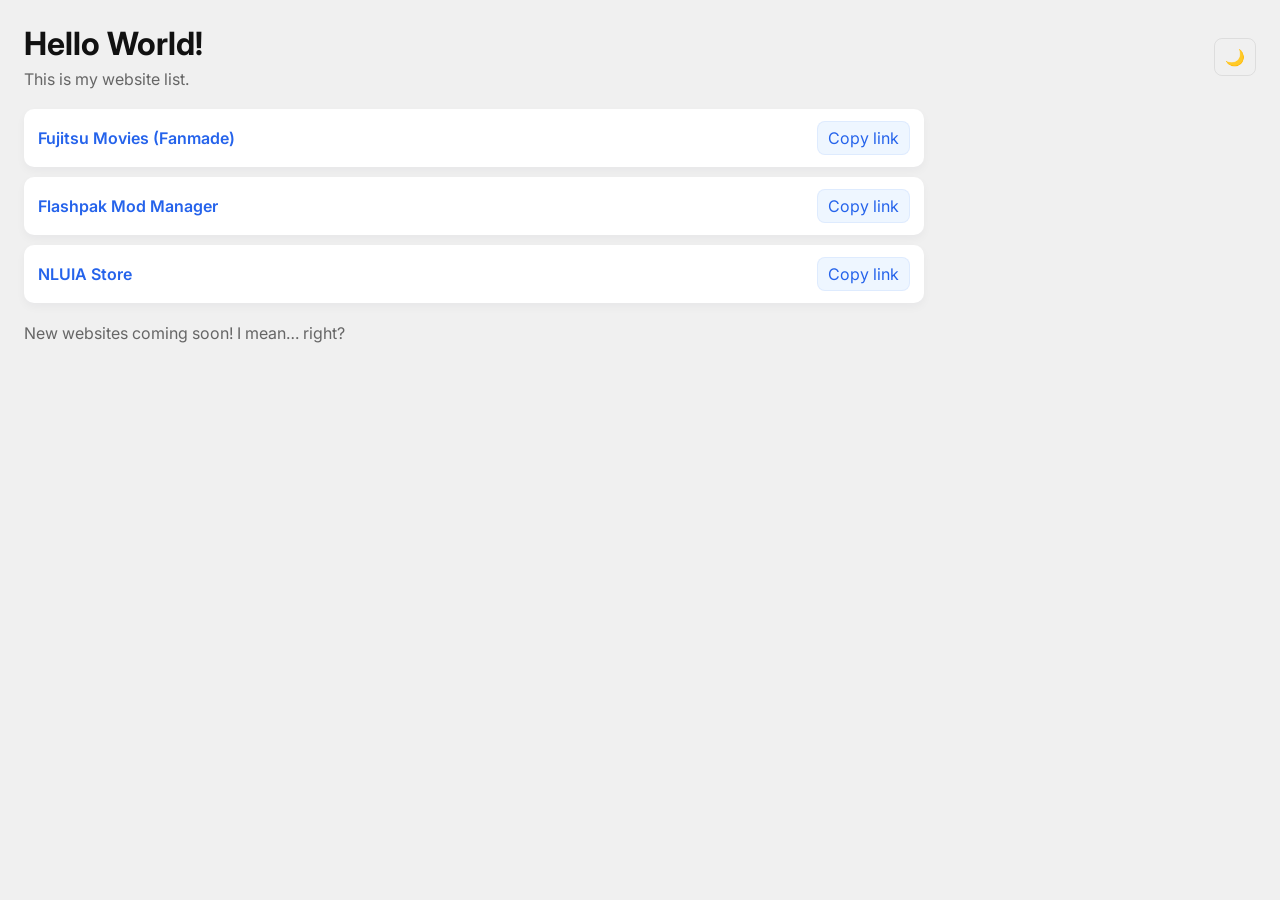
<file: index.html>
<!DOCTYPE html>
<html lang="en">
  <head>
    <meta charset="utf-8" />
    <meta name="viewport" content="width=device-width, initial-scale=1" />
    <title>My Website List — Natalia Kenig</title>
    <link rel="icon" href="https://avatars.githubusercontent.com/u/141835174" />
    <meta name="description" content="My website list." />
    <link rel="stylesheet" href="styles.css" />
    <link rel="stylesheet" href="https://fonts.googleapis.com/css2?family=Inter:wght@400;600&display=swap" />
  </head>
  <body>
    <header>
      <div>
        <h1>Hello World!</h1>
        <p class="subtitle">This is my website list.</p>
      </div>
      <div class="actions">
        <button id="theme-toggle" title="Toggle dark mode">🌙</button>
      </div>
    </header>

    <main>
      <ul class="site-list">
        <li>
          <a href="https://nataliakeniganti.github.io/fujitsu-movies/" target="_blank" rel="noopener noreferrer">Fujitsu Movies (Fanmade)</a>
          <button class="copy-btn" data-url="https://nataliakeniganti.github.io/fujitsu-movies/">Copy link</button>
        </li>
        <li>
          <a href="https://nataliakeniganti.github.io/FlashPak/" target="_blank" rel="noopener noreferrer">Flashpak Mod Manager</a>
          <button class="copy-btn" data-url="https://nataliakeniganti.github.io/FlashPak/">Copy link</button>
        </li>
        <li>
          <a href="https://nataliakeniganti.github.io/NLUIA-Store/" target="_blank" rel="noopener noreferrer">NLUIA Store</a>
          <button class="copy-btn" data-url="https://nataliakeniganti.github.io/NLUIA-Store/">Copy link</button>
        </li>
      </ul>
      <p class="note">New websites coming soon! I mean… right?</p>
    </main>

    <div class="toast" id="toast">Link copied!</div>

    <script>
      const toggle = document.getElementById('theme-toggle');
      toggle.addEventListener('click', () => {
        document.body.classList.toggle('dark');
        toggle.textContent = document.body.classList.contains('dark') ? '☀️' : '🌙';
      });

      const toast = document.getElementById('toast');
      document.querySelectorAll('.copy-btn').forEach(btn => {
        btn.addEventListener('click', () => {
          navigator.clipboard.writeText(btn.dataset.url).then(() => {
            toast.classList.add('show');
            setTimeout(() => toast.classList.remove('show'), 1800);
          });
        });
      });
    </script>
  </body>
</html>
</file>
<file: styles.css>
/* styles.css — main site styles */
:root{
  --bg:#f0f0f0;
  --card:#ffffff;
  --text:#222;
  --muted:#666;
  --accent:#2563eb;
}
*{box-sizing:border-box}
html,body{height:100%}
body{
  margin:0;
  font-family:Inter, system-ui, -apple-system, 'Segoe UI', Roboto, 'Helvetica Neue', Arial;
  background:var(--bg);
  color:var(--text);
  padding:24px;
  -webkit-font-smoothing:antialiased;
}
header{
  display:flex;
  align-items:center;
  justify-content:space-between;
  gap:1rem;
  margin-bottom:18px;
}
header h1{margin:0;color:#111}
.subtitle{margin:6px 0 0;color:var(--muted)}
.actions{display:flex;gap:8px;align-items:center}
button{font:inherit}
#theme-toggle{
  background:transparent;
  border:1px solid rgba(0,0,0,0.08);
  padding:8px 10px;
  border-radius:8px;
  cursor:pointer;
}
main{max-width:900px}
.site-list{list-style:none;padding:0;margin:20px 0;display:flex;flex-direction:column;gap:10px}
.site-list li{
  background:var(--card);
  padding:12px 14px;
  border-radius:10px;
  box-shadow:0 4px 10px rgba(16,24,40,0.04);
  display:flex;align-items:center;justify-content:space-between;gap:12px;
}
.site-list a{color:var(--accent);text-decoration:none;font-weight:600}
.copy-btn{
  background:#eef6ff;border:1px solid rgba(37,99,235,0.08);color:var(--accent);
  padding:6px 10px;border-radius:8px;cursor:pointer
}
.note{color:var(--muted);margin-top:18px}
/* toast */
.toast{position:fixed;right:20px;bottom:20px;background:#111;color:#fff;padding:10px 14px;border-radius:8px;opacity:0;transform:translateY(8px);transition:opacity .18s,transform .18s}
.toast.show{opacity:1;transform:translateY(0)}
/* dark theme */
body.dark{background:#0b1220;color:#e6eef8}
body.dark h1{color:#ffffff}
body.dark .site-list li{background:#071124;box-shadow:0 6px 18px rgba(2,6,23,0.6)}
body.dark .subtitle, body.dark .note{color:#9fb0d6}
body.dark h2, body.dark h3{color:#e6eef8}
body.dark .copy-btn{background:#172554;border-color:rgba(37,99,235,0.16)}
body.dark #theme-toggle{background:#172554;border-color:rgba(37,99,235,0.16)}
body.dark a{color:#60a5fa}
body.dark .toast{background:#172554;color:#e6eef8}
@media (max-width:540px){
  body{padding:16px}
  .site-list li{flex-direction:column;align-items:flex-start}
}
</file>
